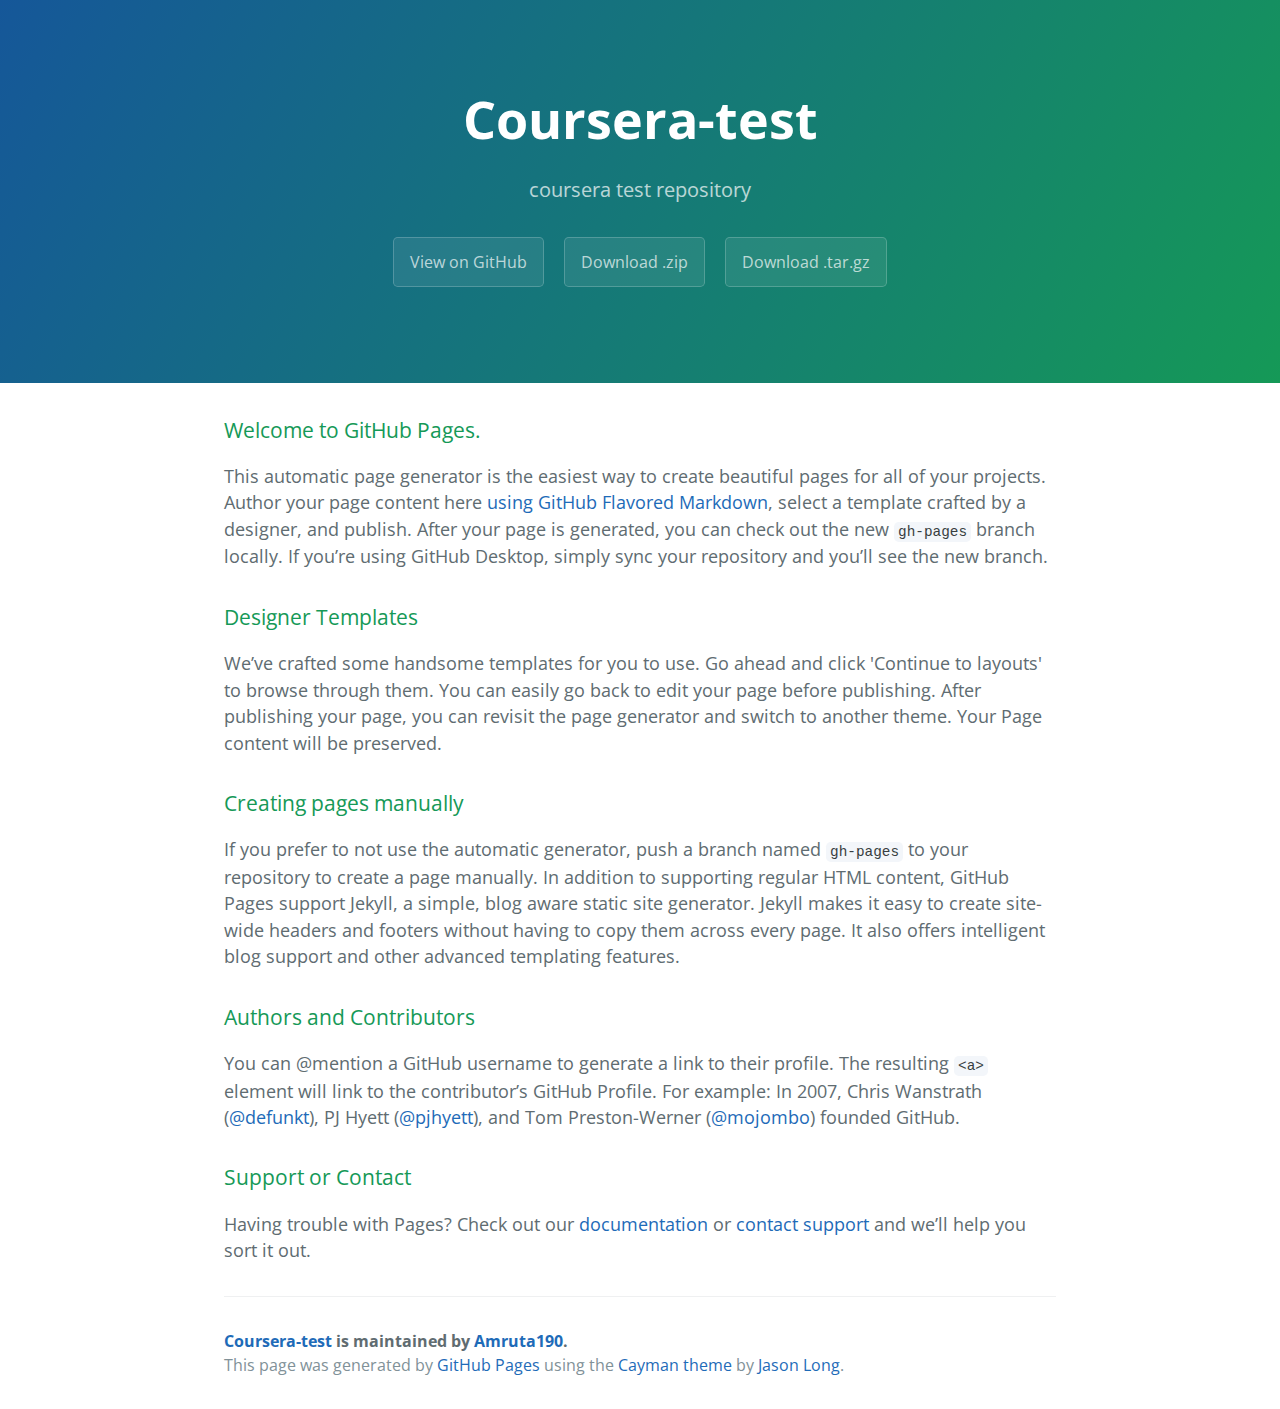
<file: index.html>
<!DOCTYPE html>
<html lang="en-us">
  <head>
    <meta charset="UTF-8">
    <title>Coursera-test by Amruta190</title>
    <meta name="viewport" content="width=device-width, initial-scale=1">
    <link rel="stylesheet" type="text/css" href="stylesheets/normalize.css" media="screen">
    <link href='https://fonts.googleapis.com/css?family=Open+Sans:400,700' rel='stylesheet' type='text/css'>
    <link rel="stylesheet" type="text/css" href="stylesheets/stylesheet.css" media="screen">
    <link rel="stylesheet" type="text/css" href="stylesheets/github-light.css" media="screen">
  </head>
  <body>
    <section class="page-header">
      <h1 class="project-name">Coursera-test</h1>
      <h2 class="project-tagline">coursera test repository</h2>
      <a href="https://github.com/Amruta190/coursera-test" class="btn">View on GitHub</a>
      <a href="https://github.com/Amruta190/coursera-test/zipball/master" class="btn">Download .zip</a>
      <a href="https://github.com/Amruta190/coursera-test/tarball/master" class="btn">Download .tar.gz</a>
    </section>

    <section class="main-content">
      <h3>
<a id="welcome-to-github-pages" class="anchor" href="#welcome-to-github-pages" aria-hidden="true"><span aria-hidden="true" class="octicon octicon-link"></span></a>Welcome to GitHub Pages.</h3>
<p>This automatic page generator is the easiest way to create beautiful pages for all of your projects. Author your page content here <a href="https://guides.github.com/features/mastering-markdown/">using GitHub Flavored Markdown</a>, select a template crafted by a designer, and publish. After your page is generated, you can check out the new <code>gh-pages</code> branch locally. If you’re using GitHub Desktop, simply sync your repository and you’ll see the new branch.</p>
<h3>
<a id="designer-templates" class="anchor" href="#designer-templates" aria-hidden="true"><span aria-hidden="true" class="octicon octicon-link"></span></a>Designer Templates</h3>
<p>We’ve crafted some handsome templates for you to use. Go ahead and click 'Continue to layouts' to browse through them. You can easily go back to edit your page before publishing. After publishing your page, you can revisit the page generator and switch to another theme. Your Page content will be preserved.</p>
<h3>
<a id="creating-pages-manually" class="anchor" href="#creating-pages-manually" aria-hidden="true"><span aria-hidden="true" class="octicon octicon-link"></span></a>Creating pages manually</h3>
<p>If you prefer to not use the automatic generator, push a branch named <code>gh-pages</code> to your repository to create a page manually. In addition to supporting regular HTML content, GitHub Pages support Jekyll, a simple, blog aware static site generator. Jekyll makes it easy to create site-wide headers and footers without having to copy them across every page. It also offers intelligent blog support and other advanced templating features.</p>
<h3>
<a id="authors-and-contributors" class="anchor" href="#authors-and-contributors" aria-hidden="true"><span aria-hidden="true" class="octicon octicon-link"></span></a>Authors and Contributors</h3>
<p>You can @mention a GitHub username to generate a link to their profile. The resulting <code>&lt;a&gt;</code> element will link to the contributor’s GitHub Profile. For example: In 2007, Chris Wanstrath (<a class="user-mention" data-hovercard-type="user" data-hovercard-url="/users/defunkt/hovercard" data-octo-click="hovercard-link-click" data-octo-dimensions="link_type:self" href="https://github.com/defunkt">@defunkt</a>), PJ Hyett (<a class="user-mention" data-hovercard-type="user" data-hovercard-url="/users/pjhyett/hovercard" data-octo-click="hovercard-link-click" data-octo-dimensions="link_type:self" href="https://github.com/pjhyett">@pjhyett</a>), and Tom Preston-Werner (<a class="user-mention" data-hovercard-type="user" data-hovercard-url="/users/mojombo/hovercard" data-octo-click="hovercard-link-click" data-octo-dimensions="link_type:self" href="https://github.com/mojombo">@mojombo</a>) founded GitHub.</p>
<h3>
<a id="support-or-contact" class="anchor" href="#support-or-contact" aria-hidden="true"><span aria-hidden="true" class="octicon octicon-link"></span></a>Support or Contact</h3>
<p>Having trouble with Pages? Check out our <a href="https://help.github.com/pages">documentation</a> or <a href="https://github.com/contact">contact support</a> and we’ll help you sort it out.</p>

      <footer class="site-footer">
        <span class="site-footer-owner"><a href="https://github.com/Amruta190/coursera-test">Coursera-test</a> is maintained by <a href="https://github.com/Amruta190">Amruta190</a>.</span>

        <span class="site-footer-credits">This page was generated by <a href="https://pages.github.com">GitHub Pages</a> using the <a href="https://github.com/jasonlong/cayman-theme">Cayman theme</a> by <a href="https://twitter.com/jasonlong">Jason Long</a>.</span>
      </footer>

    </section>

  
  </body>
</html>
</file>
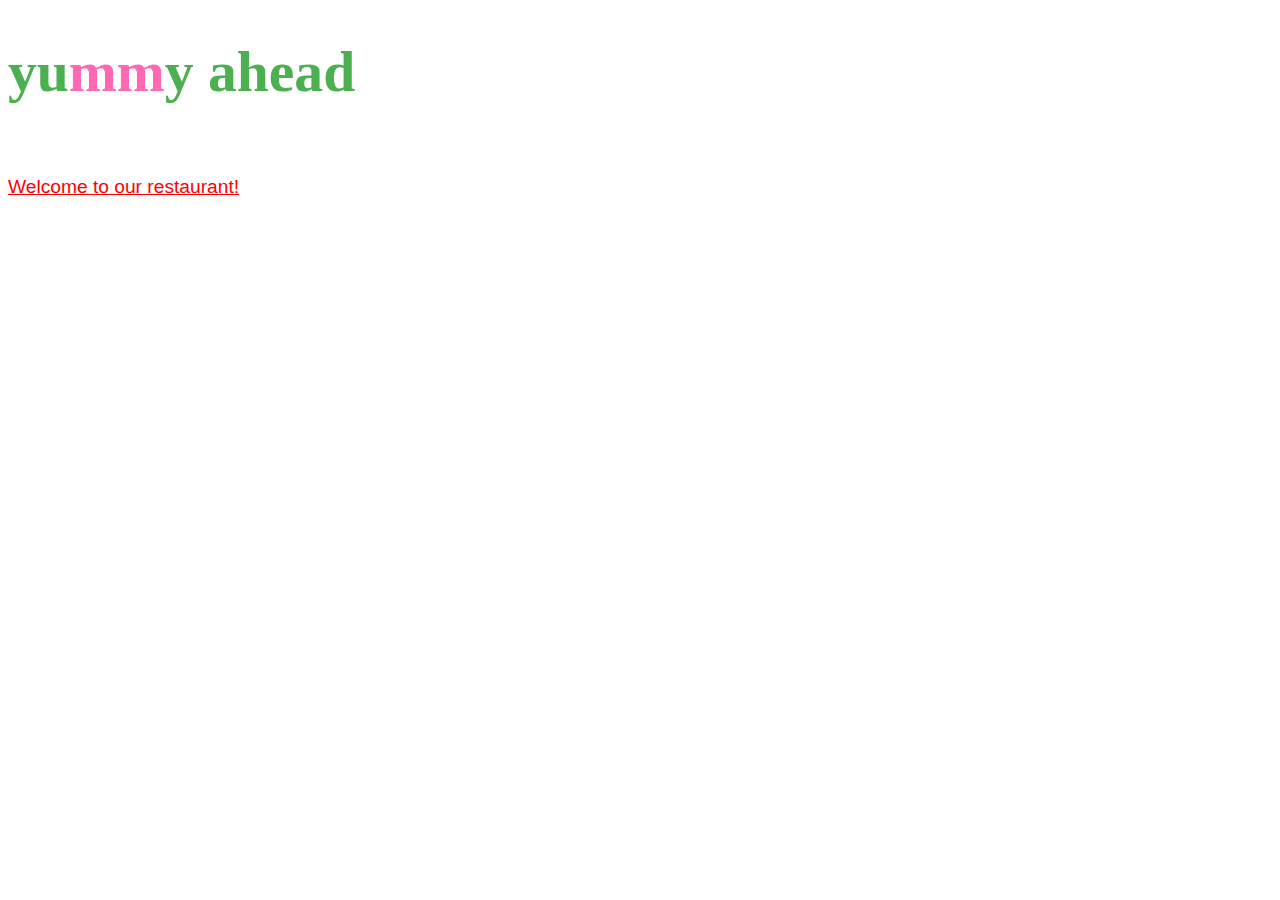
<file: Angular-JS/module4-solution/index.html>
<!DOCTYPE html>
<html ng-app='MenuApp'>
  <head>
    <meta charset="utf-8">
    <link rel="stylesheet" href="css/styles.css">
    <title>Menu App</title>
  </head>
  <body>
    <h1>yu<span style='color:hotpink'>mm</span>y ahead</h1>

    <ui-view></ui-view>

    <!-- Libraries -->
    <script src="lib/angular.min.js"></script>
    <script src="lib/angular-ui-router.min.js"></script>


    <!-- Modules -->
    <script src="src/menuapp/menuapp.module.js"></script> 
	<script src="src/menuapp/data.module.js"></script> 

    <!-- Routes -->
	<script src="src/routes.js"></script>
	
 
    <script src="src/menuapp/categories.component.js"></script>
    <script src="src/menuapp/items.component.js"></script>


	<!-- 'menuapp' module artifacts -->
    <script src="src/menuapp/menudata.service.js"></script>
    <script src="src/menuapp/categories.controller.js"></script>
    <script src="src/menuapp/item-detail.controller.js"></script>


	
  </body>
</html>
</file>
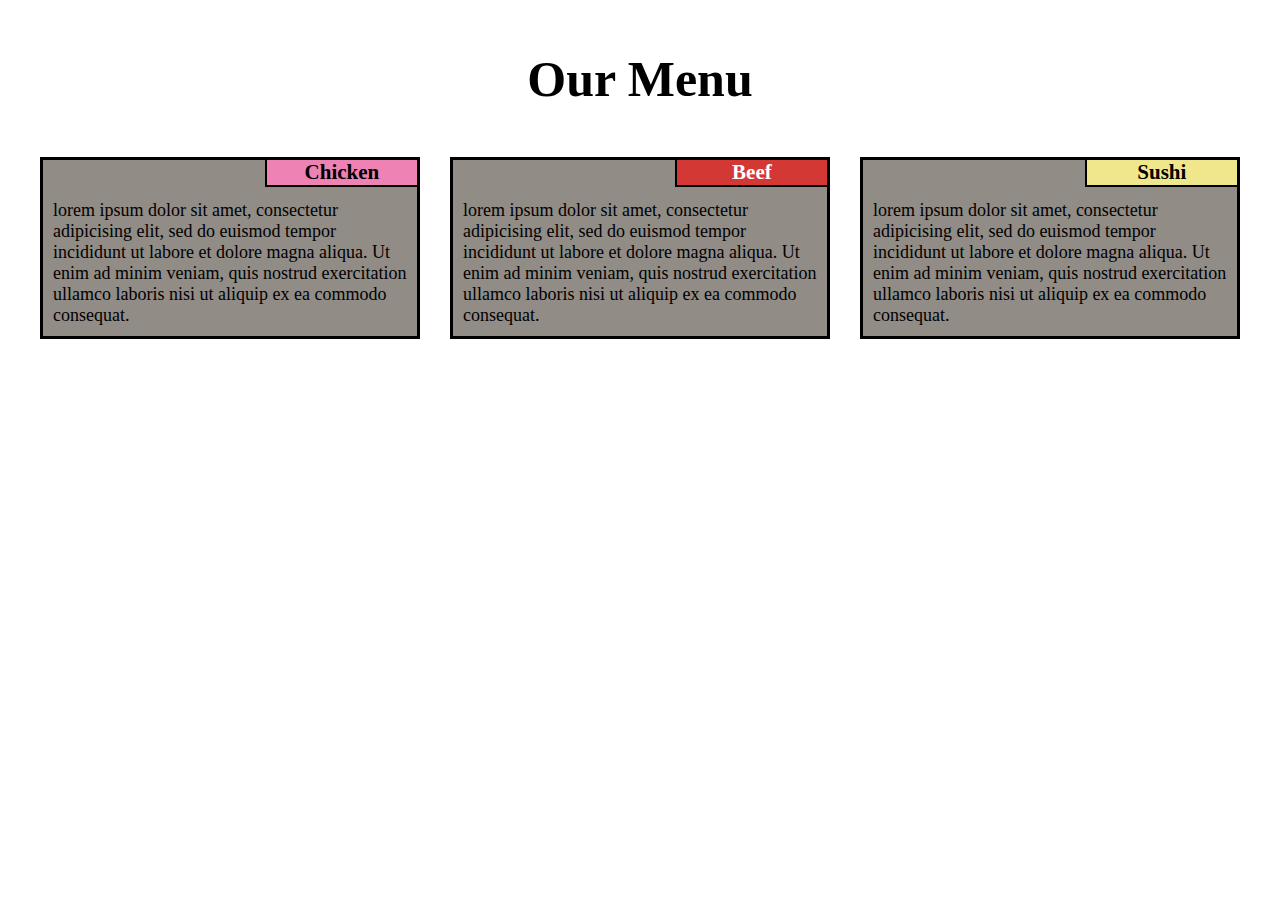
<file: sites/module2-solution/index.html>
<!DOCTYPE html>
<html>
<head>
	<link rel="stylesheet" href="css/index.css">
	<title>Coursera Assignment</title>
</head>
<body>
  <h1>Our Menu</h1>
  <div class="row">
  	<div class="column1">
    <div id="box">
    	<div id="box1">
    		<div id="para">
    			Chicken
    		</div>
    	</div>
      <div id="paragraph">lorem ipsum dolor sit amet, consectetur adipicising elit, sed do euismod tempor incididunt ut labore et dolore magna aliqua. Ut enim ad minim veniam, quis nostrud exercitation ullamco laboris nisi ut aliquip ex ea commodo consequat.
      </div>
    </div>
</div>
<div class="column2">
    <div id="box">
    	<div id="box2">
    		<div id="para">
    			Beef
    		</div>
    	</div>
      <div id="paragraph">lorem ipsum dolor sit amet, consectetur adipicising elit, sed do euismod tempor incididunt ut labore et dolore magna aliqua. Ut enim ad minim veniam, quis nostrud exercitation ullamco laboris nisi ut aliquip ex ea commodo consequat.
      </div>
    </div>
</div>
<div class="column3">
    <div id="box">
    	<div id="box3">
    		<div id="para">
    			Sushi
    		</div>
    	</div>
      <div id="paragraph">lorem ipsum dolor sit amet, consectetur adipicising elit, sed do euismod tempor incididunt ut labore et dolore magna aliqua. Ut enim ad minim veniam, quis nostrud exercitation ullamco laboris nisi ut aliquip ex ea commodo consequat.
      </div>
    </div>
</div>
</div>
</body>
</html>
</file>
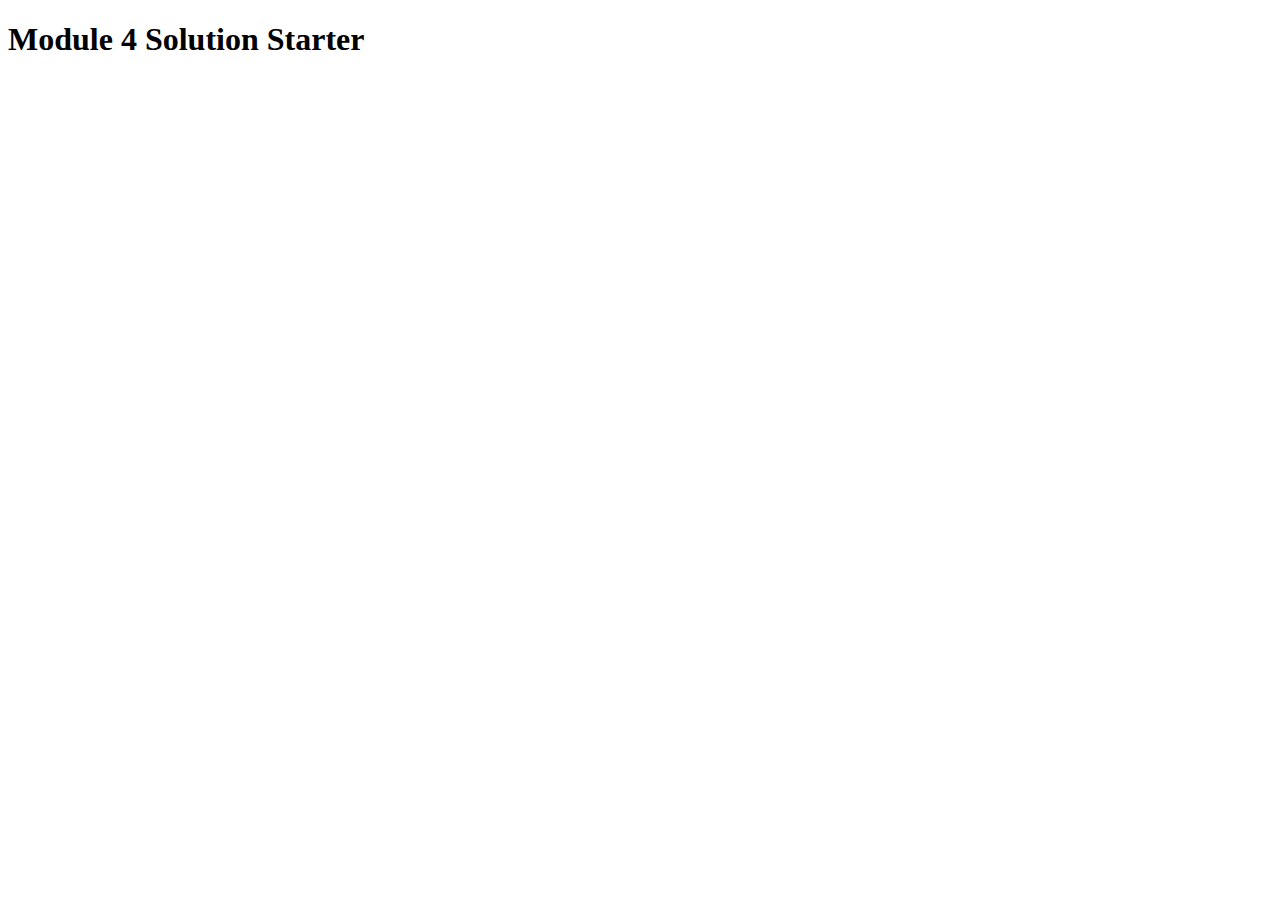
<file: sites/module4-solution/index.html>
<!DOCTYPE html>
<html>
<head>
  <meta charset="utf-8">
  <title>Module 4 Solution Starter</title>
  <script src="js/SpeakHello.js"></script>
  <script src="js/SpeakGoodBye.js"></script>
  <script src="js/script.js"></script>
</head>
<body>
  <h1>Module 4 Solution Starter</h1>
</body>
</html>
</file>
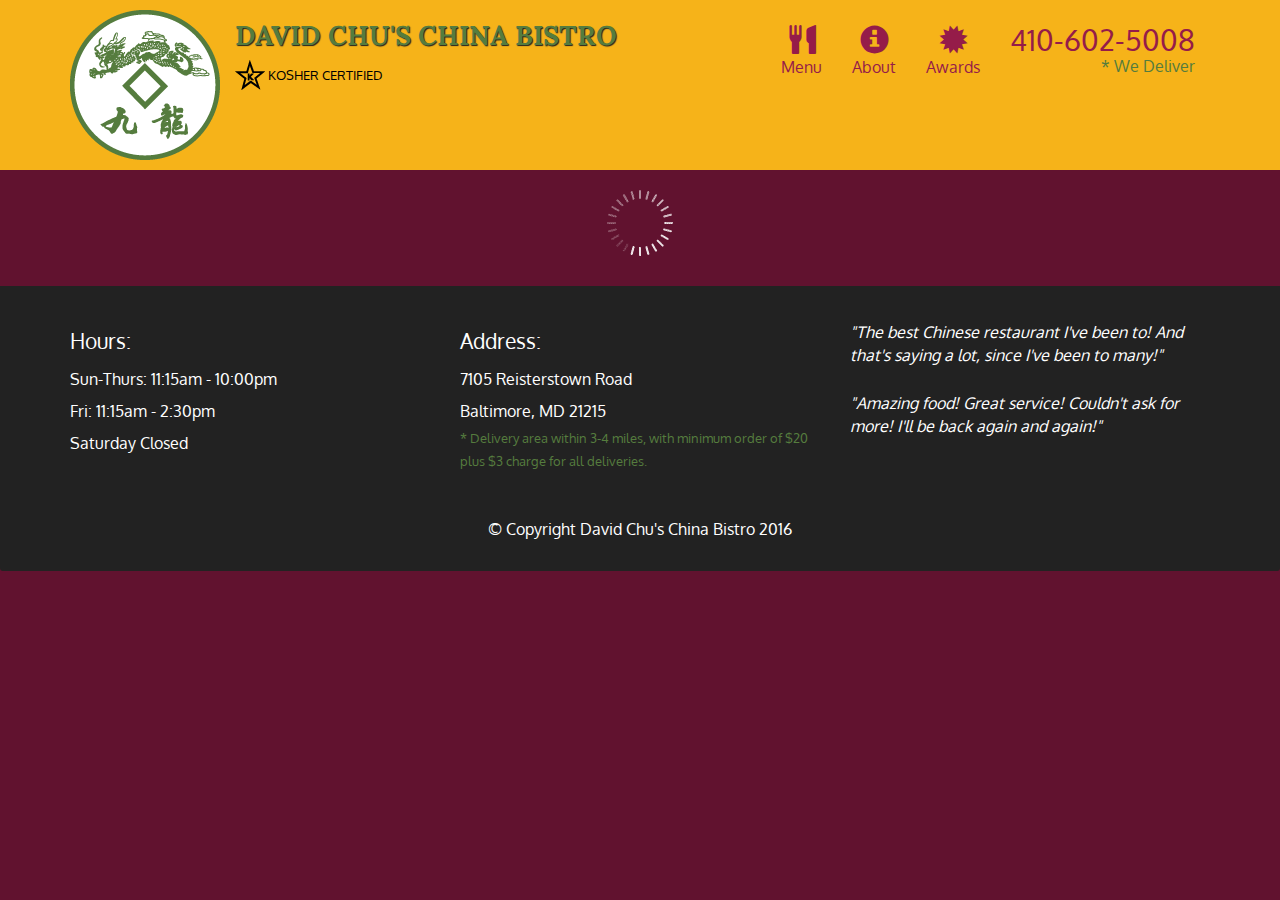
<file: sites/module5-solution/index.html>
<!doctype html>
<html lang="en">
  <head>
    <meta charset="utf-8">
    <meta http-equiv="X-UA-Compatible" content="IE=edge">
    <meta name="viewport" content="width=device-width, initial-scale=1">
    <title>David Chu's China Bistro</title>
    <link rel="stylesheet" href="css/bootstrap.min.css">
    <link rel="stylesheet" href="css/styles.css">
    <link href='https://fonts.googleapis.com/css?family=Oxygen:400,300,700' rel='stylesheet' type='text/css'>
    <link href='https://fonts.googleapis.com/css?family=Lora' rel='stylesheet' type='text/css'>
  </head>
<body>
  <header>
    <nav id="header-nav" class="navbar navbar-default">
      <div class="container">
        <div class="navbar-header">
          <a href="index.html" class="pull-left visible-md visible-lg">
            <div id="logo-img" alt="Logo image"></div>
          </a>

          <div class="navbar-brand">
            <a href="index.html"><h1>David Chu's China Bistro</h1></a>
            <p>
              <img src="images/star-k-logo.png" alt="Kosher certification">
              <span>Kosher Certified</span>
            </p>
          </div>

          <button id="navbarToggle" type="button" class="navbar-toggle collapsed" data-toggle="collapse" data-target="#collapsable-nav" aria-expanded="false">
            <span class="sr-only">Toggle navigation</span>
            <span class="icon-bar"></span>
            <span class="icon-bar"></span>
            <span class="icon-bar"></span>
          </button>
        </div>
        
        <div id="collapsable-nav" class="collapse navbar-collapse">
           <ul id="nav-list" class="nav navbar-nav navbar-right">
            <li id="navHomeButton" class="visible-xs active">
              <a href="index.html">
                <span class="glyphicon glyphicon-home"></span> Home</a>
            </li>
            <li id="navMenuButton">
              <a href="#" onclick="$dc.loadMenuCategories();">
                <span class="glyphicon glyphicon-cutlery"></span><br class="hidden-xs"> Menu</a>
            </li>
            <li>
              <a href="#">
                <span class="glyphicon glyphicon-info-sign"></span><br class="hidden-xs"> About</a>
            </li>
            <li>
              <a href="#">
                <span class="glyphicon glyphicon-certificate"></span><br class="hidden-xs"> Awards</a>
            </li>
            <li id="phone" class="hidden-xs">
              <a href="tel:410-602-5008">
                <span>410-602-5008</span></a><div>* We Deliver</div>
            </li>
          </ul><!-- #nav-list -->
        </div><!-- .collapse .navbar-collapse -->
      </div><!-- .container -->
    </nav><!-- #header-nav -->
  </header>

  <div id="call-btn" class="visible-xs">
    <a class="btn" href="tel:410-602-5008">
    <span class="glyphicon glyphicon-earphone"></span>
    410-602-5008
    </a>
  </div>
  <div id="xs-deliver" class="text-center visible-xs">* We Deliver</div>

  <div id="main-content" class="container"></div>

  <footer class="panel-footer">
    <div class="container">
      <div class="row">
        <section id="hours" class="col-sm-4">
          <span>Hours:</span><br>
          Sun-Thurs: 11:15am - 10:00pm<br>
          Fri: 11:15am - 2:30pm<br>
          Saturday Closed
          <hr class="visible-xs">
        </section>
        <section id="address" class="col-sm-4">
          <span>Address:</span><br>
          7105 Reisterstown Road<br>
          Baltimore, MD 21215
          <p>* Delivery area within 3-4 miles, with minimum order of $20 plus $3 charge for all deliveries.</p>
          <hr class="visible-xs">
        </section>
        <section id="testimonials" class="col-sm-4">
          <p>"The best Chinese restaurant I've been to! And that's saying a lot, since I've been to many!"</p>
          <p>"Amazing food! Great service! Couldn't ask for more! I'll be back again and again!"</p>
        </section>
      </div>
      <div class="text-center">&copy; Copyright David Chu's China Bistro 2016</div>
    </div>
  </footer>

  <!-- jQuery (Bootstrap JS plugins depend on it) -->
  <script src="js/jquery-2.1.4.min.js"></script>
  <script src="js/bootstrap.min.js"></script>
  <script src="js/ajax-utils.js"></script>
  <script src="js/script.js"></script>
</body>
</html>
</file>
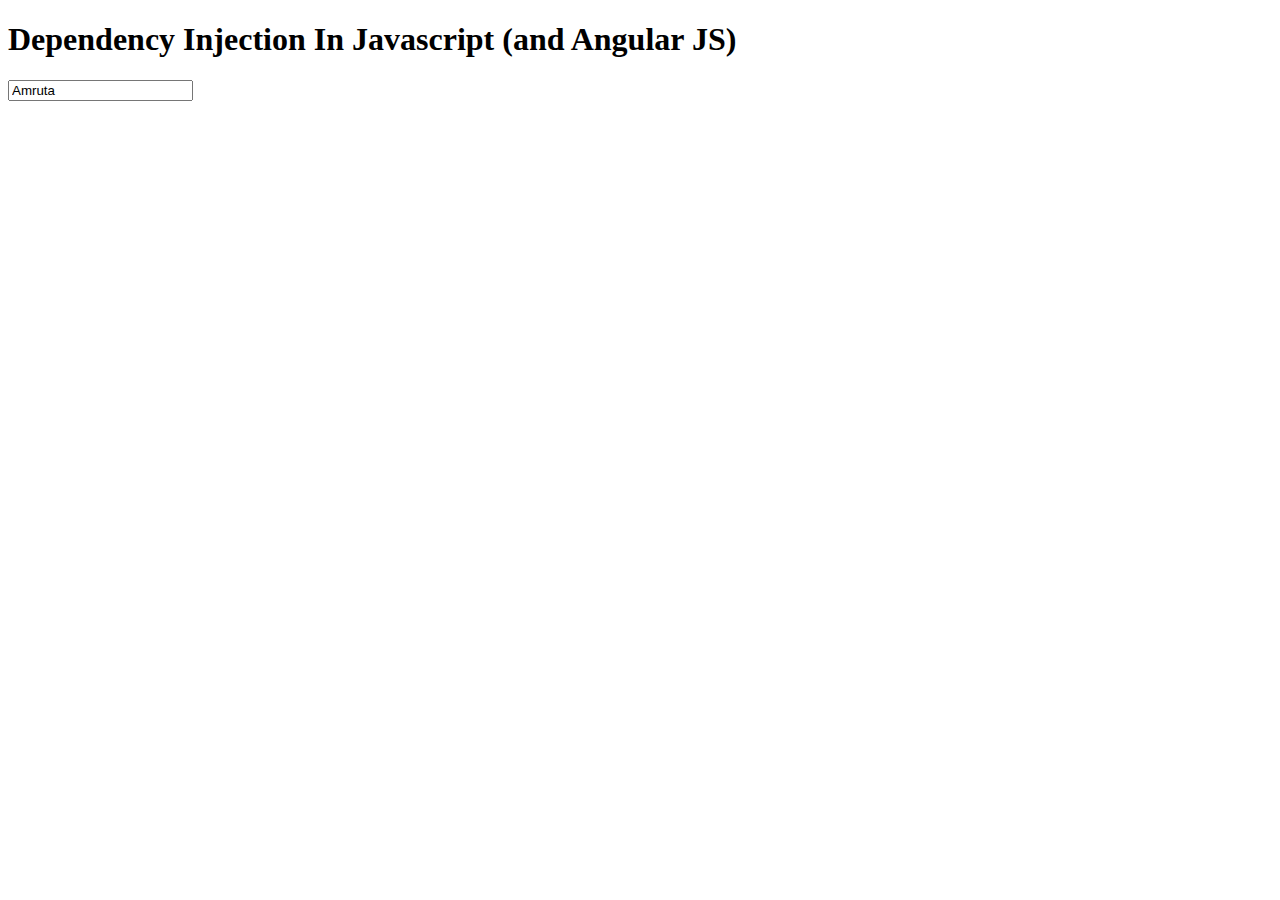
<file: Angular-JS/Dependency Injection In Javascript (and Angular JS)/index1.html>
<!DOCTYPE html>
<html ng-app='DIApp'>
<head>
	<meta charset="utf-8">  
	<script src="../angular.min.js"></script>
	<script src="app1.js"></script>
	<title>Dependency Injection In Javascript (and Angular JS)</title>
</head>
<body>
	<h1>Dependency Injection In Javascript (and Angular JS)</h1>
	<div ng-controller='DIController'>
		<input type="type" 
		ng-model="name"
		ng-blur="upper();">
	</div>
</body>
</html>
</file>
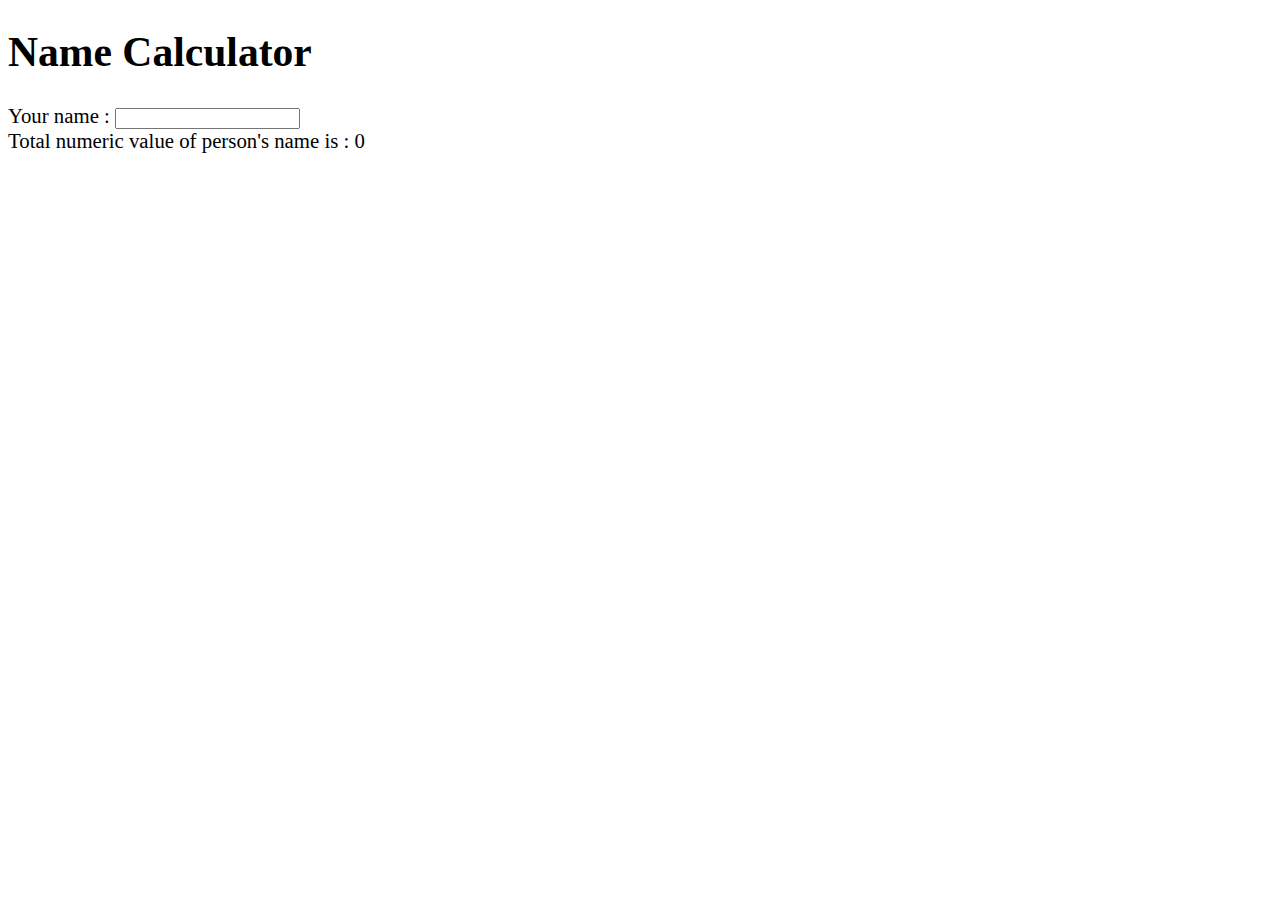
<file: Angular-JS/NameCalculator/index2.html>
<!DOCTYPE html>
<html>
<head>
	<meta charset="utf-8">
	<script  src="../angular.min.js"></script>
	<script  src="app2.js"></script>
	<style> body { font-size: 1.3em; } </style>
	<title>Name Calculator</title>
</head>
<body ng-app="NameCalculator">
	<h1>Name Calculator</h1>
	<div ng-controller="NameCalculatorController">
		<div>
			Your name :
			<input type="text"
			ng-model="name"
			ng-keyup="displayNumeric();">
		</div>
		<div>Total numeric value of person's name is : {{totalValue}}</div>
	</div>
</body>
</html>
</file>
<file: stylesheets/stylesheet.css>
* {
  box-sizing: border-box; }

body {
  padding: 0;
  margin: 0;
  font-family: "Open Sans", "Helvetica Neue", Helvetica, Arial, sans-serif;
  font-size: 16px;
  line-height: 1.5;
  color: #606c71; }

a {
  color: #1e6bb8;
  text-decoration: none; }
  a:hover {
    text-decoration: underline; }

.btn {
  display: inline-block;
  margin-bottom: 1rem;
  color: rgba(255, 255, 255, 0.7);
  background-color: rgba(255, 255, 255, 0.08);
  border-color: rgba(255, 255, 255, 0.2);
  border-style: solid;
  border-width: 1px;
  border-radius: 0.3rem;
  transition: color 0.2s, background-color 0.2s, border-color 0.2s; }
  .btn + .btn {
    margin-left: 1rem; }

.btn:hover {
  color: rgba(255, 255, 255, 0.8);
  text-decoration: none;
  background-color: rgba(255, 255, 255, 0.2);
  border-color: rgba(255, 255, 255, 0.3); }

@media screen and (min-width: 64em) {
  .btn {
    padding: 0.75rem 1rem; } }

@media screen and (min-width: 42em) and (max-width: 64em) {
  .btn {
    padding: 0.6rem 0.9rem;
    font-size: 0.9rem; } }

@media screen and (max-width: 42em) {
  .btn {
    display: block;
    width: 100%;
    padding: 0.75rem;
    font-size: 0.9rem; }
    .btn + .btn {
      margin-top: 1rem;
      margin-left: 0; } }

.page-header {
  color: #fff;
  text-align: center;
  background-color: #159957;
  background-image: linear-gradient(120deg, #155799, #159957); }

@media screen and (min-width: 64em) {
  .page-header {
    padding: 5rem 6rem; } }

@media screen and (min-width: 42em) and (max-width: 64em) {
  .page-header {
    padding: 3rem 4rem; } }

@media screen and (max-width: 42em) {
  .page-header {
    padding: 2rem 1rem; } }

.project-name {
  margin-top: 0;
  margin-bottom: 0.1rem; }

@media screen and (min-width: 64em) {
  .project-name {
    font-size: 3.25rem; } }

@media screen and (min-width: 42em) and (max-width: 64em) {
  .project-name {
    font-size: 2.25rem; } }

@media screen and (max-width: 42em) {
  .project-name {
    font-size: 1.75rem; } }

.project-tagline {
  margin-bottom: 2rem;
  font-weight: normal;
  opacity: 0.7; }

@media screen and (min-width: 64em) {
  .project-tagline {
    font-size: 1.25rem; } }

@media screen and (min-width: 42em) and (max-width: 64em) {
  .project-tagline {
    font-size: 1.15rem; } }

@media screen and (max-width: 42em) {
  .project-tagline {
    font-size: 1rem; } }

.main-content :first-child {
  margin-top: 0; }
.main-content img {
  max-width: 100%; }
.main-content h1, .main-content h2, .main-content h3, .main-content h4, .main-content h5, .main-content h6 {
  margin-top: 2rem;
  margin-bottom: 1rem;
  font-weight: normal;
  color: #159957; }
.main-content p {
  margin-bottom: 1em; }
.main-content code {
  padding: 2px 4px;
  font-family: Consolas, "Liberation Mono", Menlo, Courier, monospace;
  font-size: 0.9rem;
  color: #383e41;
  background-color: #f3f6fa;
  border-radius: 0.3rem; }
.main-content pre {
  padding: 0.8rem;
  margin-top: 0;
  margin-bottom: 1rem;
  font: 1rem Consolas, "Liberation Mono", Menlo, Courier, monospace;
  color: #567482;
  word-wrap: normal;
  background-color: #f3f6fa;
  border: solid 1px #dce6f0;
  border-radius: 0.3rem; }
  .main-content pre > code {
    padding: 0;
    margin: 0;
    font-size: 0.9rem;
    color: #567482;
    word-break: normal;
    white-space: pre;
    background: transparent;
    border: 0; }
.main-content .highlight {
  margin-bottom: 1rem; }
  .main-content .highlight pre {
    margin-bottom: 0;
    word-break: normal; }
.main-content .highlight pre, .main-content pre {
  padding: 0.8rem;
  overflow: auto;
  font-size: 0.9rem;
  line-height: 1.45;
  border-radius: 0.3rem; }
.main-content pre code, .main-content pre tt {
  display: inline;
  max-width: initial;
  padding: 0;
  margin: 0;
  overflow: initial;
  line-height: inherit;
  word-wrap: normal;
  background-color: transparent;
  border: 0; }
  .main-content pre code:before, .main-content pre code:after, .main-content pre tt:before, .main-content pre tt:after {
    content: normal; }
.main-content ul, .main-content ol {
  margin-top: 0; }
.main-content blockquote {
  padding: 0 1rem;
  margin-left: 0;
  color: #819198;
  border-left: 0.3rem solid #dce6f0; }
  .main-content blockquote > :first-child {
    margin-top: 0; }
  .main-content blockquote > :last-child {
    margin-bottom: 0; }
.main-content table {
  display: block;
  width: 100%;
  overflow: auto;
  word-break: normal;
  word-break: keep-all; }
  .main-content table th {
    font-weight: bold; }
  .main-content table th, .main-content table td {
    padding: 0.5rem 1rem;
    border: 1px solid #e9ebec; }
.main-content dl {
  padding: 0; }
  .main-content dl dt {
    padding: 0;
    margin-top: 1rem;
    font-size: 1rem;
    font-weight: bold; }
  .main-content dl dd {
    padding: 0;
    margin-bottom: 1rem; }
.main-content hr {
  height: 2px;
  padding: 0;
  margin: 1rem 0;
  background-color: #eff0f1;
  border: 0; }

@media screen and (min-width: 64em) {
  .main-content {
    max-width: 64rem;
    padding: 2rem 6rem;
    margin: 0 auto;
    font-size: 1.1rem; } }

@media screen and (min-width: 42em) and (max-width: 64em) {
  .main-content {
    padding: 2rem 4rem;
    font-size: 1.1rem; } }

@media screen and (max-width: 42em) {
  .main-content {
    padding: 2rem 1rem;
    font-size: 1rem; } }

.site-footer {
  padding-top: 2rem;
  margin-top: 2rem;
  border-top: solid 1px #eff0f1; }

.site-footer-owner {
  display: block;
  font-weight: bold; }

.site-footer-credits {
  color: #819198; }

@media screen and (min-width: 64em) {
  .site-footer {
    font-size: 1rem; } }

@media screen and (min-width: 42em) and (max-width: 64em) {
  .site-footer {
    font-size: 1rem; } }

@media screen and (max-width: 42em) {
  .site-footer {
    font-size: 0.9rem; } }
</file>
<file: stylesheets/github-light.css>
/*!
 * GitHub Light v0.4.1
 * Copyright (c) 2012 - 2017 GitHub, Inc.
 * Licensed under MIT (https://github.com/primer/github-syntax-theme-generator/blob/master/LICENSE)
 */

.pl-c /* comment, punctuation.definition.comment, string.comment */ {
  color: #6a737d;
}

.pl-c1 /* constant, entity.name.constant, variable.other.constant, variable.language, support, meta.property-name, support.constant, support.variable, meta.module-reference, markup.raw, meta.diff.header, meta.output */,
.pl-s .pl-v /* string variable */ {
  color: #005cc5;
}

.pl-e /* entity */,
.pl-en /* entity.name */ {
  color: #6f42c1;
}

.pl-smi /* variable.parameter.function, storage.modifier.package, storage.modifier.import, storage.type.java, variable.other */,
.pl-s .pl-s1 /* string source */ {
  color: #24292e;
}

.pl-ent /* entity.name.tag, markup.quote */ {
  color: #22863a;
}

.pl-k /* keyword, storage, storage.type */ {
  color: #d73a49;
}

.pl-s /* string */,
.pl-pds /* punctuation.definition.string, source.regexp, string.regexp.character-class */,
.pl-s .pl-pse .pl-s1 /* string punctuation.section.embedded source */,
.pl-sr /* string.regexp */,
.pl-sr .pl-cce /* string.regexp constant.character.escape */,
.pl-sr .pl-sre /* string.regexp source.ruby.embedded */,
.pl-sr .pl-sra /* string.regexp string.regexp.arbitrary-repitition */ {
  color: #032f62;
}

.pl-v /* variable */,
.pl-smw /* sublimelinter.mark.warning */ {
  color: #e36209;
}

.pl-bu /* invalid.broken, invalid.deprecated, invalid.unimplemented, message.error, brackethighlighter.unmatched, sublimelinter.mark.error */ {
  color: #b31d28;
}

.pl-ii /* invalid.illegal */ {
  color: #fafbfc;
  background-color: #b31d28;
}

.pl-c2 /* carriage-return */ {
  color: #fafbfc;
  background-color: #d73a49;
}

.pl-c2::before /* carriage-return */ {
  content: "^M";
}

.pl-sr .pl-cce /* string.regexp constant.character.escape */ {
  font-weight: bold;
  color: #22863a;
}

.pl-ml /* markup.list */ {
  color: #735c0f;
}

.pl-mh /* markup.heading */,
.pl-mh .pl-en /* markup.heading entity.name */,
.pl-ms /* meta.separator */ {
  font-weight: bold;
  color: #005cc5;
}

.pl-mi /* markup.italic */ {
  font-style: italic;
  color: #24292e;
}

.pl-mb /* markup.bold */ {
  font-weight: bold;
  color: #24292e;
}

.pl-md /* markup.deleted, meta.diff.header.from-file, punctuation.definition.deleted */ {
  color: #b31d28;
  background-color: #ffeef0;
}

.pl-mi1 /* markup.inserted, meta.diff.header.to-file, punctuation.definition.inserted */ {
  color: #22863a;
  background-color: #f0fff4;
}

.pl-mc /* markup.changed, punctuation.definition.changed */ {
  color: #e36209;
  background-color: #ffebda;
}

.pl-mi2 /* markup.ignored, markup.untracked */ {
  color: #f6f8fa;
  background-color: #005cc5;
}

.pl-mdr /* meta.diff.range */ {
  font-weight: bold;
  color: #6f42c1;
}

.pl-ba /* brackethighlighter.tag, brackethighlighter.curly, brackethighlighter.round, brackethighlighter.square, brackethighlighter.angle, brackethighlighter.quote */ {
  color: #586069;
}

.pl-sg /* sublimelinter.gutter-mark */ {
  color: #959da5;
}

.pl-corl /* constant.other.reference.link, string.other.link */ {
  text-decoration: underline;
  color: #032f62;
}
</file>
<file: Angular-JS/module4-solution/css/styles.css>
body {
  font-size: 1.2em;
  font-family: sans-serif;
  font-weight: 100;
  
}
h1 {
    color: #4caf50;
    font-family: verdana;
    font-size: 300%;
}
.home{
text-align: center;
vertical-align: middle;
line-height: 90px;   
}
.error {
  color: red;
  font-weight: bold;
  display: none;
}

.loading-icon {
  position: absolute;
  left: 50%;
  top: 10px;
}

li[ui-sref]:hover {
  display: inline-block;
  cursor: pointer;
  border: dotted hotpink 1px;
  padding-left: 5px;
  padding-right: 5px;
  color:green;
  font-family: sans-serif;
}

a:link {
    color: red;
}

/* visited link */
a:visited {
    color: green;
}

/* mouse over link */
a:hover {
    color: hotpink;
}

/* selected link */
a:active {
    color: blue;
}
</file>
<file: sites/module2-solution/css/index.css>
h1{
	margin-top: 50px;
	text-align: center;
	font-family: cursive;
	font-size: 50px;
}
body{
	margin: 25px;
}
.row{
	width: 100%;
}
#box{
    border: 3px solid black;
    margin: 15px;
    box-sizing: border-box;
}
#box1{
	float: right;
	border-left : 2px solid black;
	border-bottom: 2px solid black;
	background-color: rgb(238,130,180); 
	width: 150px;
}
#box2{
	float: right;
	border-left : 2px solid black;
	border-bottom: 2px solid black;
	background-color: rgba(255,0,0,0.6); 
	width: 150px;
	color: white;
}
#box3{
	float: right;
	border-left : 2px solid black;
	border-bottom: 2px solid black;
	background-color: rgb(240,230,140); 
	width: 150px;
}
#paragraph{
	background-color: rgb(145,140,134);
	padding: 40px 10px 10px 10px;
	font-size: 18px;
}
#para{
    text-align: center;
    font-weight: bold;
    font-family: cursive;
    font-size: 21px;
}
@media (min-width: 992px) {
	.column1,.column2,.column3{
		float: left;
	}
	.column1{
		width: 33.33%;
	}
	.column2{
		width: 33.33%;
	}
	.column3{
		width: 33.33%;
	}
}
@media (min-width: 768px) and (max-width: 991px) {
	.column1,.column2,.column3{
		float: left;
	}
	.column1{
		width: 50%;
	}
	.column2{
		width: 50%;
	}
	.column3{
		width: 100%;
	}
}
</file>
<file: sites/module5-solution/css/styles.css>
body {
  font-size: 16px;
  color: #fff;
  background-color: #61122f;
  font-family: 'Oxygen', sans-serif;
}

/** HEADER **/
#header-nav {
  background-color: #f6b319;
  border-radius: 0;
  border: 0;
}

#logo-img {
  background: url('../images/restaurant-logo_large.png') no-repeat;
  width: 150px;
  height: 150px;
  margin: 10px 15px 10px 0;
}

.navbar-brand {
  padding-top: 25px;
}
.navbar-brand h1 { /* Restaurant name */
  font-family: 'Lora', serif;
  color: #557c3e;
  font-size: 1.5em;
  text-transform: uppercase;
  font-weight: bold;
  text-shadow: 1px 1px 1px #222;
  margin-top: 0;
  margin-bottom: 0;
  line-height: .75;
}
.navbar-brand a:hover, .navbar-brand a:focus {
  text-decoration: none;
}
.navbar-brand p { /* Kosher cert */
  color: #000;
  text-transform: uppercase;
  font-size: .7em;
  margin-top: 15px;
}
.navbar-brand p span { /* Star-K */
  vertical-align: middle;
}

#nav-list {
  margin-top: 10px;
}
#nav-list a {
  color: #951C49;
  text-align: center;
}
#nav-list a:hover {
  background: #E7E7E7;
}
#nav-list a span {
  font-size: 1.8em;
}

#phone {
  margin-top: 5px;
}
#phone a { /* Phone number */
  text-align: right;
  padding-bottom: 0;
}
#phone div { /* We Deliver */
  color: #557c3e;
  text-align: right;
  padding-right: 15px;
}

.navbar-header button.navbar-toggle, .navbar-header .icon-bar {
  border: 1px solid #61122f;
}
.navbar-header button.navbar-toggle {
  clear: both;
  margin-top: -30px;
}
/* END HEADER */

/* FOOTER */
.panel-footer {
  margin-top: 30px;
  padding-top: 35px;
  padding-bottom: 30px;
  background-color: #222;
  border-top: 0;
}
.panel-footer div.row {
  margin-bottom: 35px;
}
#hours, #address {
  line-height: 2;
}
#hours > span, #address > span {
  font-size: 1.3em;
}
#address p {
  color: #557c3e;
  font-size: .8em;
  line-height: 1.8;
}
#testimonials {
  font-style: italic;
}
#testimonials p:nth-child(2) {
  margin-top: 25px;
}
/* END FOOTER */



/* HOME PAGE */
.container .jumbotron {
  box-shadow: 0 0 50px #3F0C1F;
  border: 2px solid #3F0C1F;
}

#menu-tile, #specials-tile, #map-tile {
  height: 250px;
  width: 100%;
  margin-bottom: 15px;
  position: relative;
  border: 2px solid #3F0C1F;
  overflow: hidden;
}
#menu-tile:hover, #specials-tile:hover, #map-tile:hover {
  box-shadow: 0 1px 5px 1px #cccccc;
}
#menu-tile {
  background: url('../images/menu-tile.jpg') no-repeat;
  background-position: center;
}
#specials-tile {
  background: url('../images/specials-tile.jpg') no-repeat;
  background-position: center;
}
#menu-tile span, #specials-tile span, #map-tile span {
  position: absolute;
  bottom: 0;
  right: 0;
  width: 100%;
  text-align: center;
  font-size: 1.6em;
  text-transform: uppercase;
  background-color: #000;
  color: #fff;
  opacity: .8;
}
/* END HOME PAGE */

/* MENU CATEGORIES PAGE */
.category-tile { 
  position: relative;
  border: 2px solid #3F0C1F;
  overflow: hidden;
  width: 200px;
  height: 200px;
  margin: 0 auto 15px;
}
.category-tile span {
  position: absolute;
  bottom: 0;
  right: 0;
  width: 100%;
  text-align: center;
  font-size: 1.2em;
  text-transform: uppercase;
  background-color: #000;
  color: #fff;
  opacity: .8;
}
.category-tile:hover {
  box-shadow: 0 1px 5px 1px #cccccc;
}

#menu-categories-title + div {
  margin-bottom: 50px;
}
/* END MENU CATEGORIES PAGE */

/* SINGLE CATEGORY PAGE */
.menu-item-tile {
  margin-bottom: 25px;
}
.menu-item-tile hr {
  width: 80%;
}
.menu-item-tile .menu-item-price {
  font-size: 1.1em;
  text-align: right;
  margin-top: -15px;
  margin-right: -15px;
}
.menu-item-tile .menu-item-price span {
  font-size: .6em;
}
.menu-item-photo {
  position: relative;
  border: 2px solid #3F0C1F; 
  overflow: hidden;
  padding: 0;
  margin-right: -15px;
  margin-left: auto;
  margin-bottom: 20px;
  max-width: 250px;
}
.menu-item-photo div {
  position: absolute;
  bottom: 0;
  right: 0;
  width: 80px;
  background-color: #557c3e;
  text-align: center;
}
.menu-item-description {
  padding-right: 30px;
}
h3.menu-item-title {
  margin: 0 0 10px;
}
.menu-item-details {
  font-size: .9em;
  font-style: italic;
}
/* END SINGLE CATEGORY PAGE */


/********** Large devices only **********/
@media (min-width: 1200px) {
  .container .jumbotron {
    background: url('../images/jumbotron_1200.jpg') no-repeat;
    height: 675px;
  }
}

/********** Medium devices only **********/
@media (min-width: 992px) and (max-width: 1199px) {
  /* Header */
  #logo-img {
    background: url('../images/restaurant-logo_medium.png') no-repeat;
    width: 100px;
    height: 100px;
    margin: 5px 5px 5px 0;
  }
  /* End Header */

  /* Home Page */
  .container .jumbotron {
    background: url('../images/jumbotron_992.jpg') no-repeat;
    height: 558px;
  }
  /* End Home Page */
}

/********** Small devices only **********/
@media (min-width: 768px) and (max-width: 991px) {
  /* Home Page */
  .container .jumbotron {
    background: url('../images/jumbotron_768.jpg') no-repeat;
    height: 432px;
  }
  /* End Home Page */
}

/********** Extra small devices only **********/
@media (max-width: 767px) {
  /* Header */
  .navbar-brand {
    padding-top: 10px;
    height: 80px;
  }
  .navbar-brand h1 { /* Restaurant name */
    padding-top: 10px;
    font-size: 5vw; /* 1vw = 1% of viewport width */
  }
  .navbar-brand p { /* Kosher cert */
    font-size: .6em;
    margin-top: 12px;
  }
  .navbar-brand p img { /* Star-K */
    height: 20px;
  }

  #collapsable-nav a { /* Collapsed nav menu text */
    font-size: 1.2em;
  }
  #collapsable-nav a span { /* Collapsed nav menu glyph */
    font-size: 1em;
    margin-right: 5px;
  }

  #call-btn > a {
    font-size: 1.5em;
    display: block;
    margin: 0 20px;
    padding: 10px;
    border: 2px solid #fff;
    background-color: #f6b319;
    color: #951c49;
  }
  #xs-deliver {
    margin-top: 5px;
    font-size: .7em;
    letter-spacing: .1em;
    text-transform: uppercase;
  }
  /* End Header */

  /* Footer */
  .panel-footer section {
    margin-bottom: 30px;
    text-align: center;
  }
  .panel-footer section:nth-child(3) {
    margin-bottom: 0; /* margin already exists on the whole row */
  }
  .panel-footer section hr {
    width: 50%;
  }
  /* End Footer */

  /* Home Page */
  .container .jumbotron {
    margin-top: 30px;
    padding: 0;
  }
  #menu-tile, #specials-tile {
    width: 360px;
    margin: 0 auto 15px;
  }

  .menu-item-photo {
    margin-right: auto;
  }
  .menu-item-tile .menu-item-price {
    text-align: center;
  }
  .menu-item-description {
    text-align: center;;
  }
}


/********** Super extra small devices Only :-) (e.g., iPhone 4) **********/
@media (max-width: 479px) {
  /* Header */
  .navbar-brand h1 { /* Restaurant name */
    padding-top: 5px;
    font-size: 6vw;
  }
  /* End Header */
  
  /* Home page */
  #menu-tile, #specials-tile {
    width: 280px;
    margin: 0 auto 15px;
  }

  .col-xxs-12 {
    position: relative;
    min-height: 1px;
    padding-right: 15px;
    padding-left: 15px;
    float: left;
    width: 100%;
  }
}
</file>
